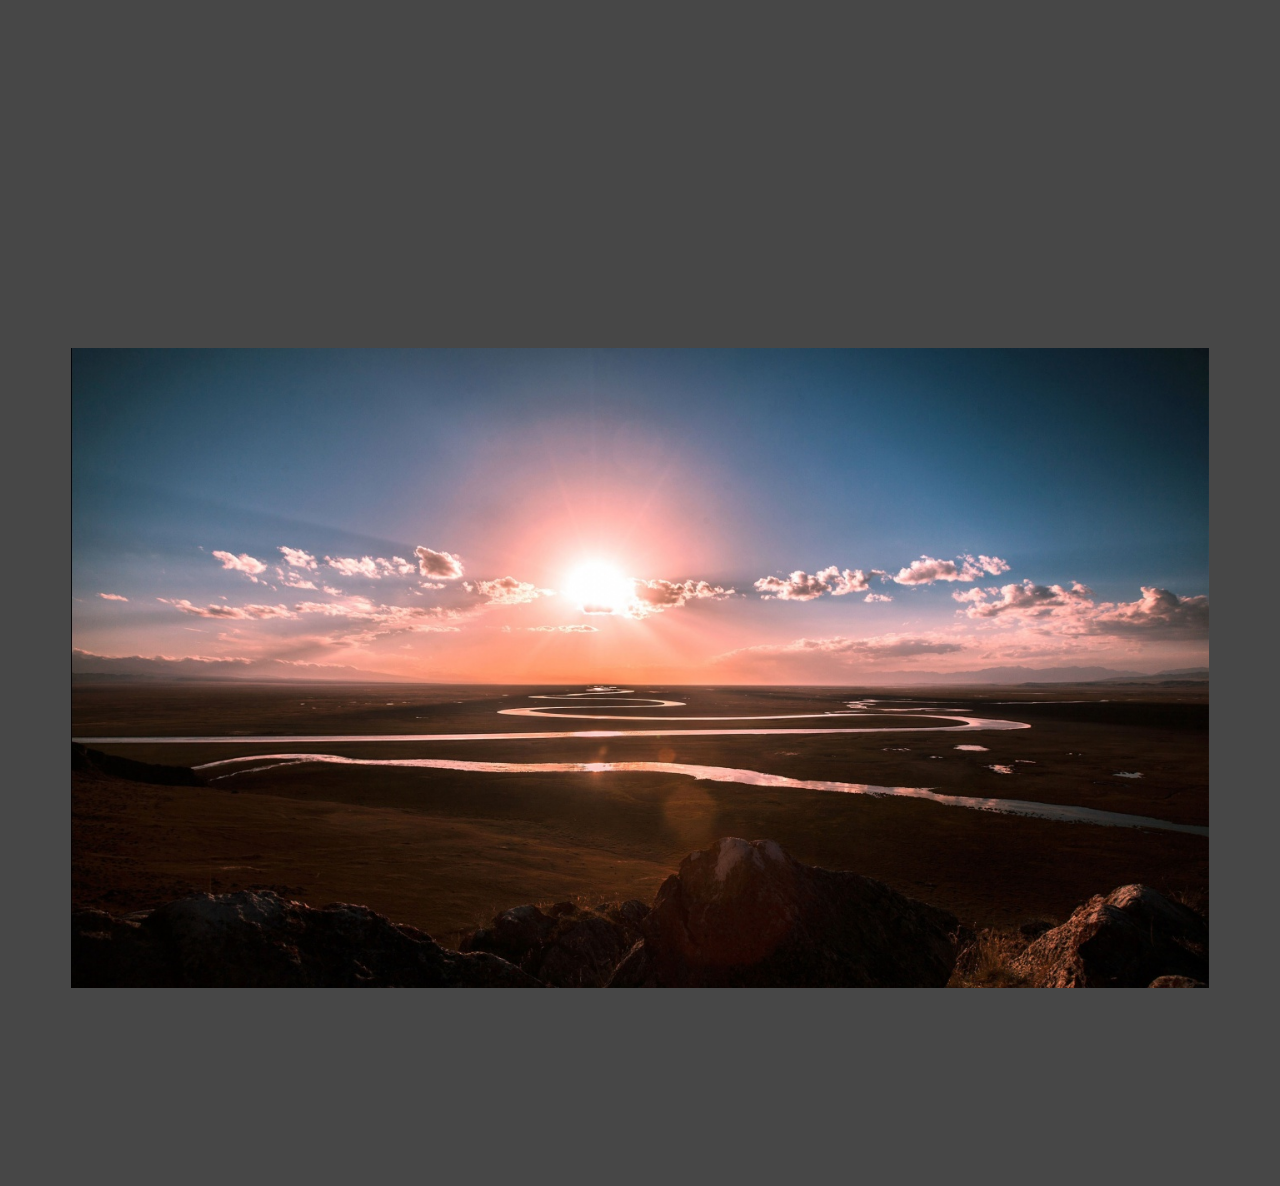
<file: youtube_api/index.html>
<!DOCTYPE html>
<html lang="en">

  <head>
    <meta name="viewport" content="width=device-width, initial-scale=1">
    <meta charset="utf-8">
    <title>Slider test</title>
    <link rel="stylesheet" type="text/css" href="slick-1.6.0/slick/slick.css">
    <link rel="stylesheet" type="text/css" href="slick-1.6.0/slick/slick-theme.css">
    <link rel="stylesheet" type="text/css" href="master.css">
  </head>

  <body>

    <section class="slider">

      <article class="slide youtube">
        <iframe id="youtube1" src="https://www.youtube.com/embed/RH3i7qONrT4?enablejsapi=1&controls=0&modestbranding=1&showinfo=0" frameborder="0"></iframe>
      </article>

      <article class="slide youtube">
        <iframe id="youtube2" src="https://www.youtube.com/embed/NpEaa2P7qZI?enablejsapi=1&controls=0&modestbranding=1&showinfo=0" frameborder="0"></iframe>
      </article>

      <article class="slide image">
        <img src="img/image1.jpg" alt="image1">
      </article>

      <article class="slide youtube">
        <iframe id="youtube3" src="https://www.youtube.com/embed/OCWj5xgu5Ng?enablejsapi=1&controls=0&modestbranding=1&showinfo=0" frameborder="0"></iframe>
      </article>

    </section>


    <script src="https://code.jquery.com/jquery-3.2.1.min.js"
      integrity="sha256-hwg4gsxgFZhOsEEamdOYGBf13FyQuiTwlAQgxVSNgt4="
      crossorigin="anonymous"></script>
    <script src="https://www.youtube.com/iframe_api"></script>
    <script src="slick-1.6.0/slick/slick.min.js"></script>
    <script src="master.js"></script>

  </body>

</html>
</file>
<file: youtube_api/master.css>
section, article {
  display: block;
}

body {
  background: #474747;
}

.slider {
  width: 90%;
  margin: 40px auto;
}

.slide iframe {
  height: 100%;
  pointer-events: none;
}

.slider .slide, .slide img, .slide iframe {
  width: 100%;
}
</file>
